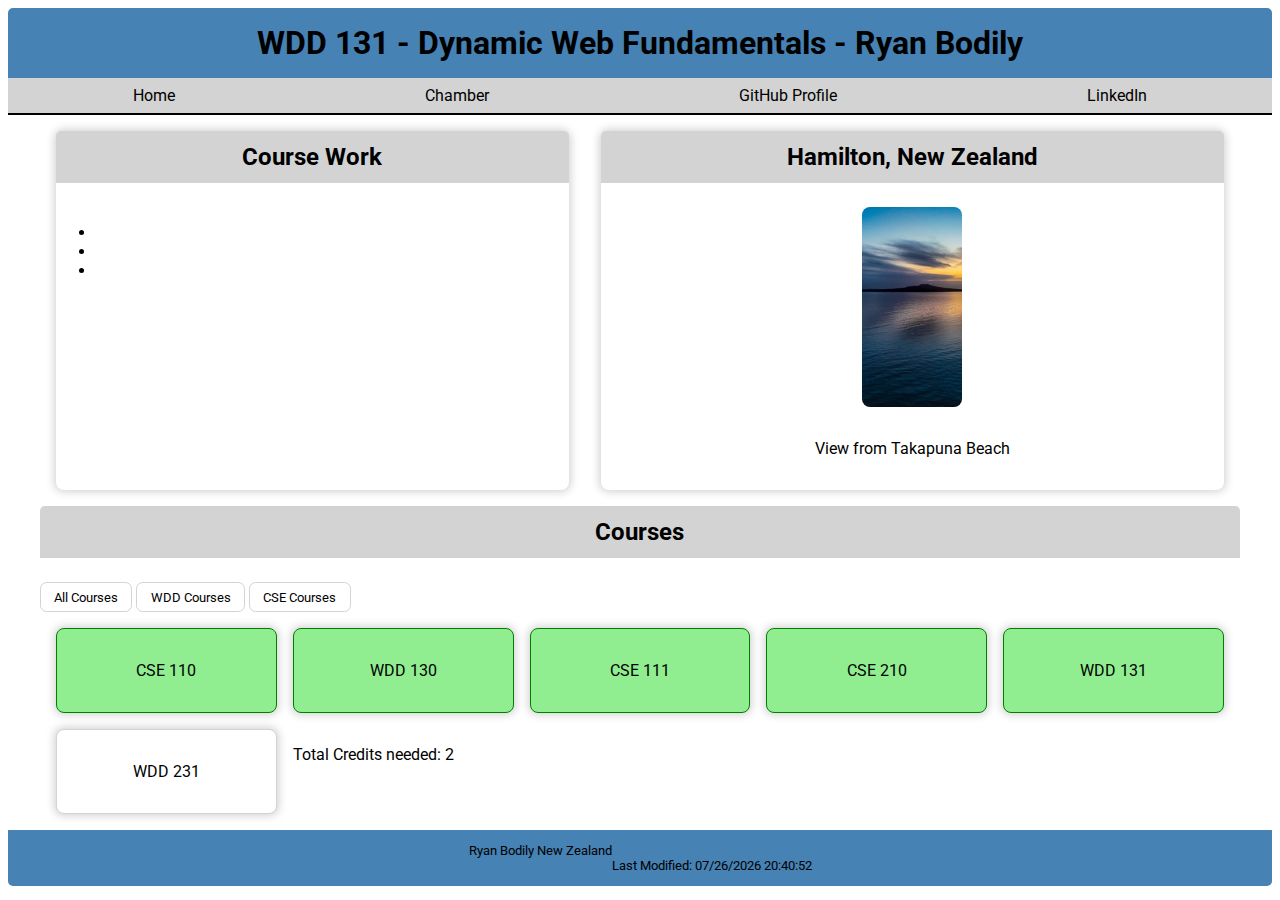
<file: index.html>
<!DOCTYPE html>
<html lang="en">

<head>
    <meta charset="UTF-8">
    <meta name="viewport" content="width=device-width, initial-scale=1.0">
    <title>WDD 131 - Dynamic Web Fundamentals - Ryan Bodily</title>
    <meta name="description" content="WDD 131 - Dynamic Web Fundamentals - Ryan Bodily - Homepage">
    <meta name="author" content="Ryan Bodily">

    <link rel="preconnect" href="https://fonts.googleapis.com">
    <link rel="preconnect" href="https://fonts.gstatic.com" crossorigin>
    <link href="https://fonts.googleapis.com/css2?family=Afacad+Flux:wght@100..1000&family=Roboto:ital,wght@0,100;0,300;0,400;0,500;0,700;0,900;1,100;1,300;1,400;1,500;1,700;1,900&display=swap" rel="stylesheet">

    <link rel="stylesheet" href="styles/base.css">
    <script src="scripts/getdates.js" defer></script>
    <script src="scripts/courselist.js" defer></script>
</head>

<body>
    <header>
        <h1>
            WDD 131 - Dynamic Web Fundamentals - Ryan Bodily
        </h1>
        <nav>
            <ul>
                <li><href=#>Home</a></li>
                <li><href=#>Chamber</li>
                <li><href=#>GitHub Profile</a></li>
                <li><a href="www.linkedin.com/in/ryan-bodily-854960208">LinkedIn</a></li>
            </ul>
        </nav>
    </header>
    <main>
        <div class="card-container">
            <section class="card">
                <div class="card-content">
                    <h2>Course Work</h2>
                    <div class="text-image-container">
                        <ul>
                            <li></li>
                            <li></li>
                            <li></li>
                        </ul>
            </section>
            <section class="card">
                <div class="card-content">
                    <h2>Hamilton, New Zealand</h2>
                    <img src="images/takapuna_portrait.webp" alt="Takapuna Portrait">
                    <p>
                        View from Takapuna Beach
                    </p>
                </div>
            </section>
        </div>
        <section>
            <h2>Courses</h2>
            <button class="filter-button all" data-filter="All">All Courses</button>
            <button class="filter-button wdd" data-filter="WDD">WDD Courses</button>
            <button class="filter-button cse" data-filter="CSE">CSE Courses</button>
            <div class="courses"></div>
            <dialog id="course-details"></dialog>
        </section>
    </main>
    <footer>
        <p>
            <span id="currentYear"></span>
            Ryan Bodily
            New Zealand
        </p>
        <p id="lastModified"></p>

    </footer>
</body>

</html>
</file>
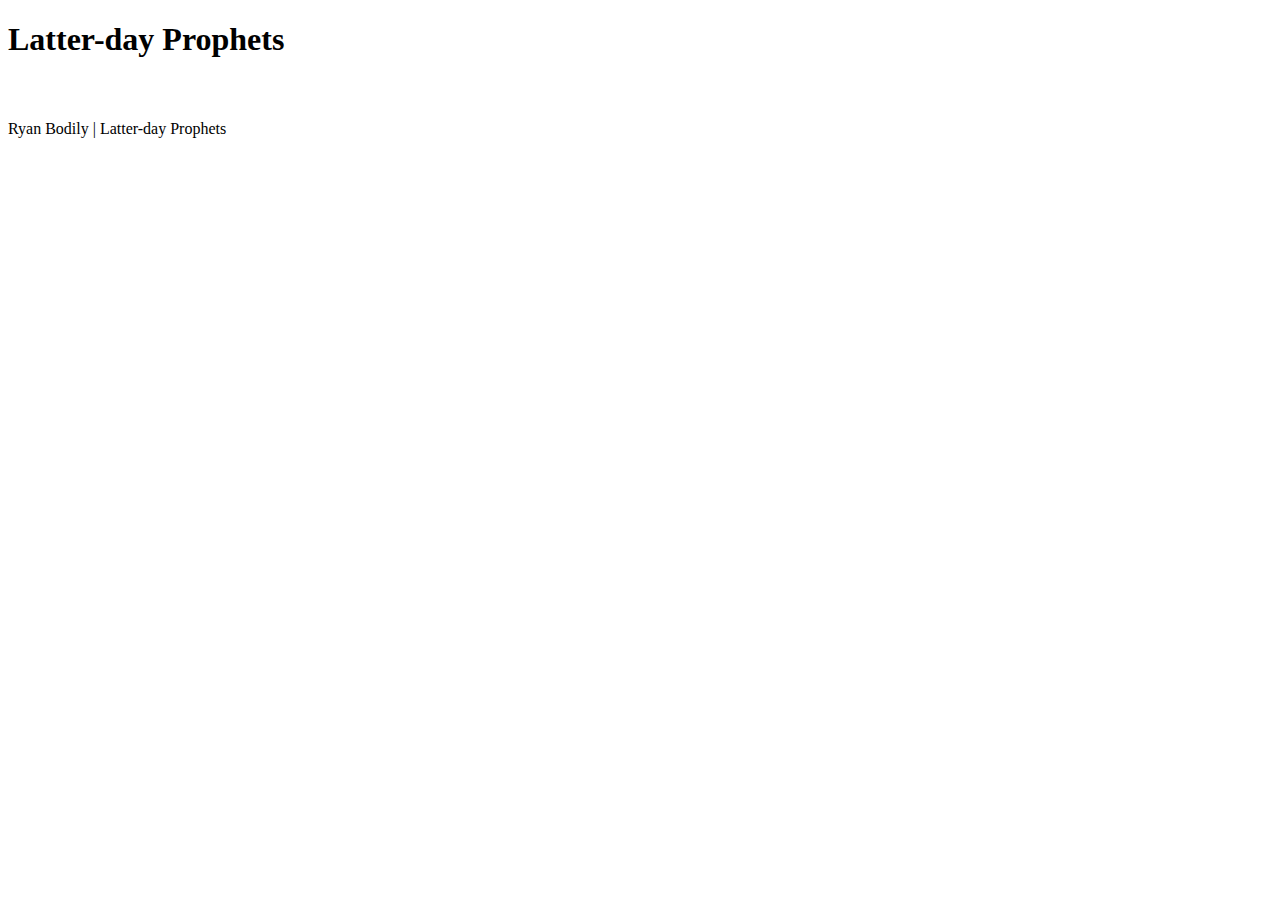
<file: prophets.html>
<!DOCTYPE html>
<html lang="en">
<head>
    <meta charset="UTF-8">
    <meta name="viewport" content="width=device-width, initial-scale=1.0">
    <link rel="stylesheet" href="styles/prophets.css">
    <script src="scripts/prophets.js" defer></script>
    <title>Prophets</title>
</head>
<body>
    <header>
        <h1>Latter-day Prophets</h1>
      </header>
      <main>
        <div id="cards"></div>
      </main>
      <footer>
        Ryan Bodily | Latter-day Prophets
      </footer>
</body>
</html>
</file>
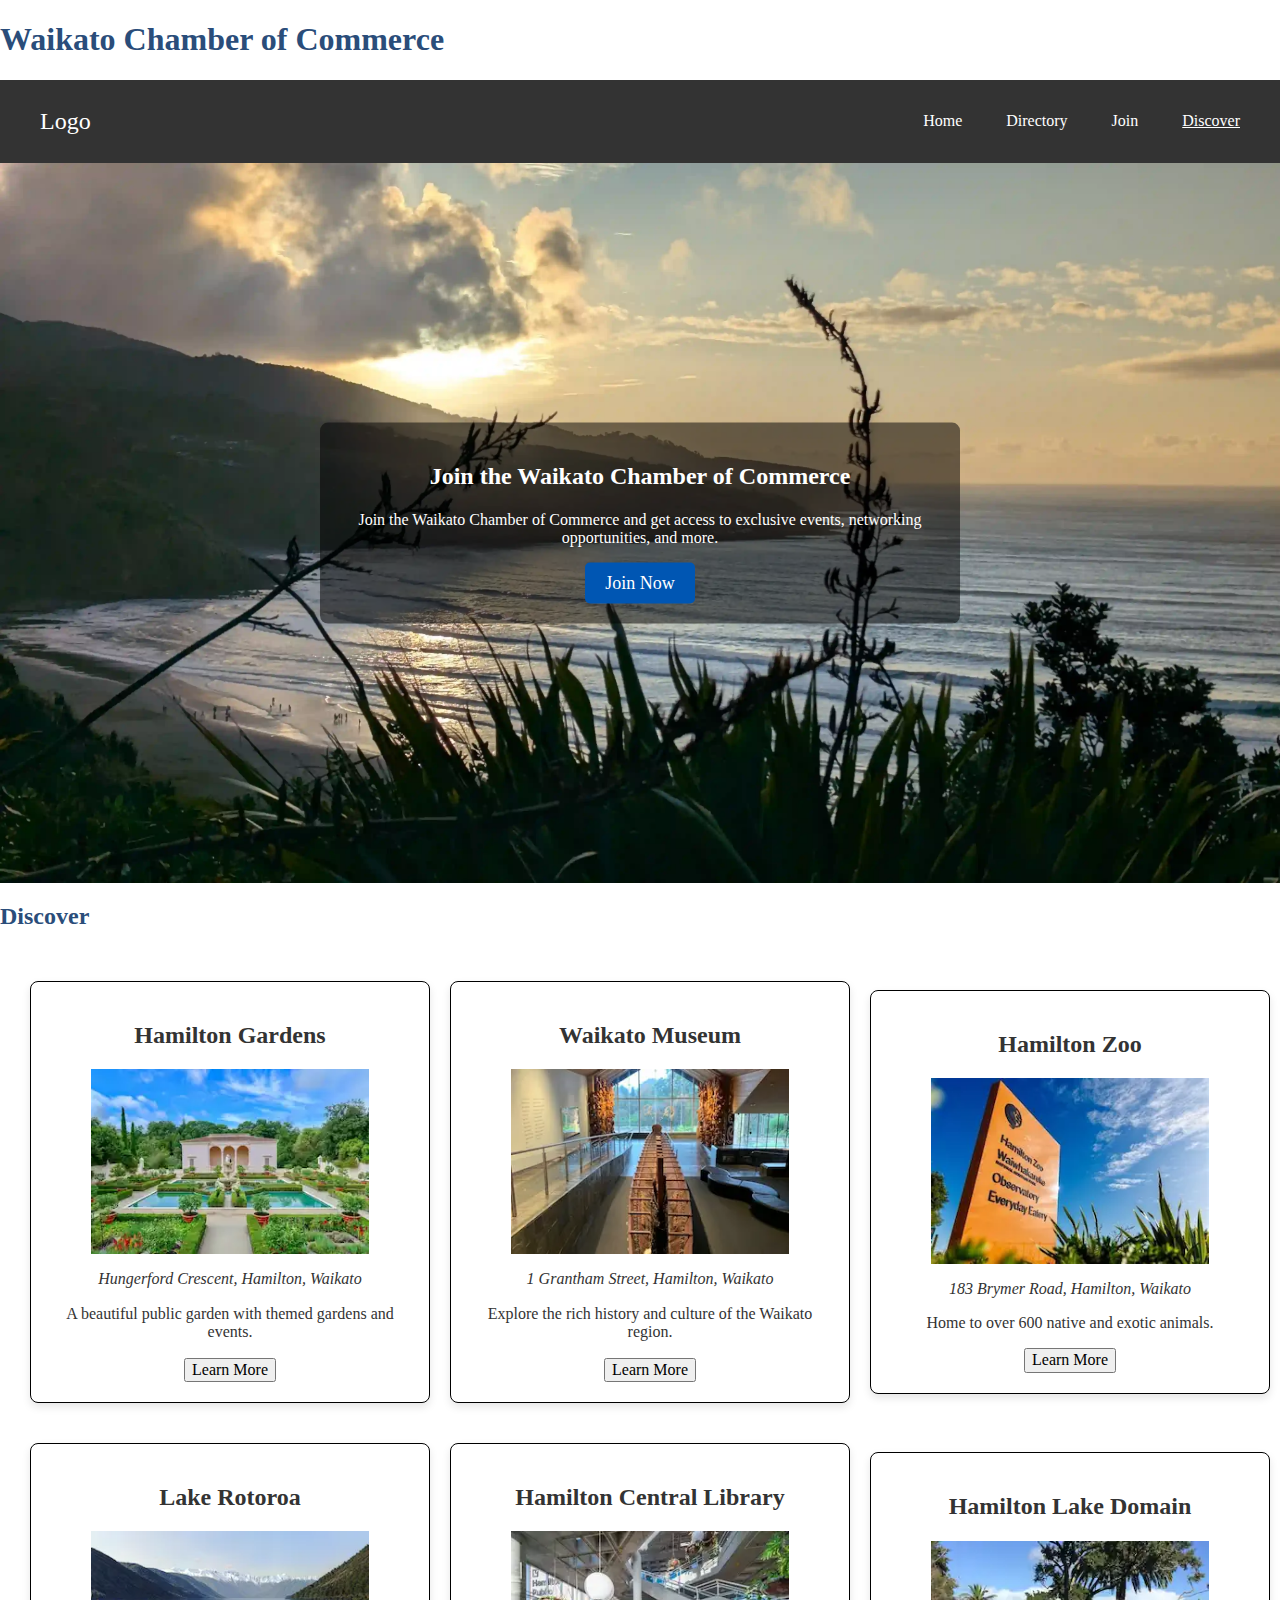
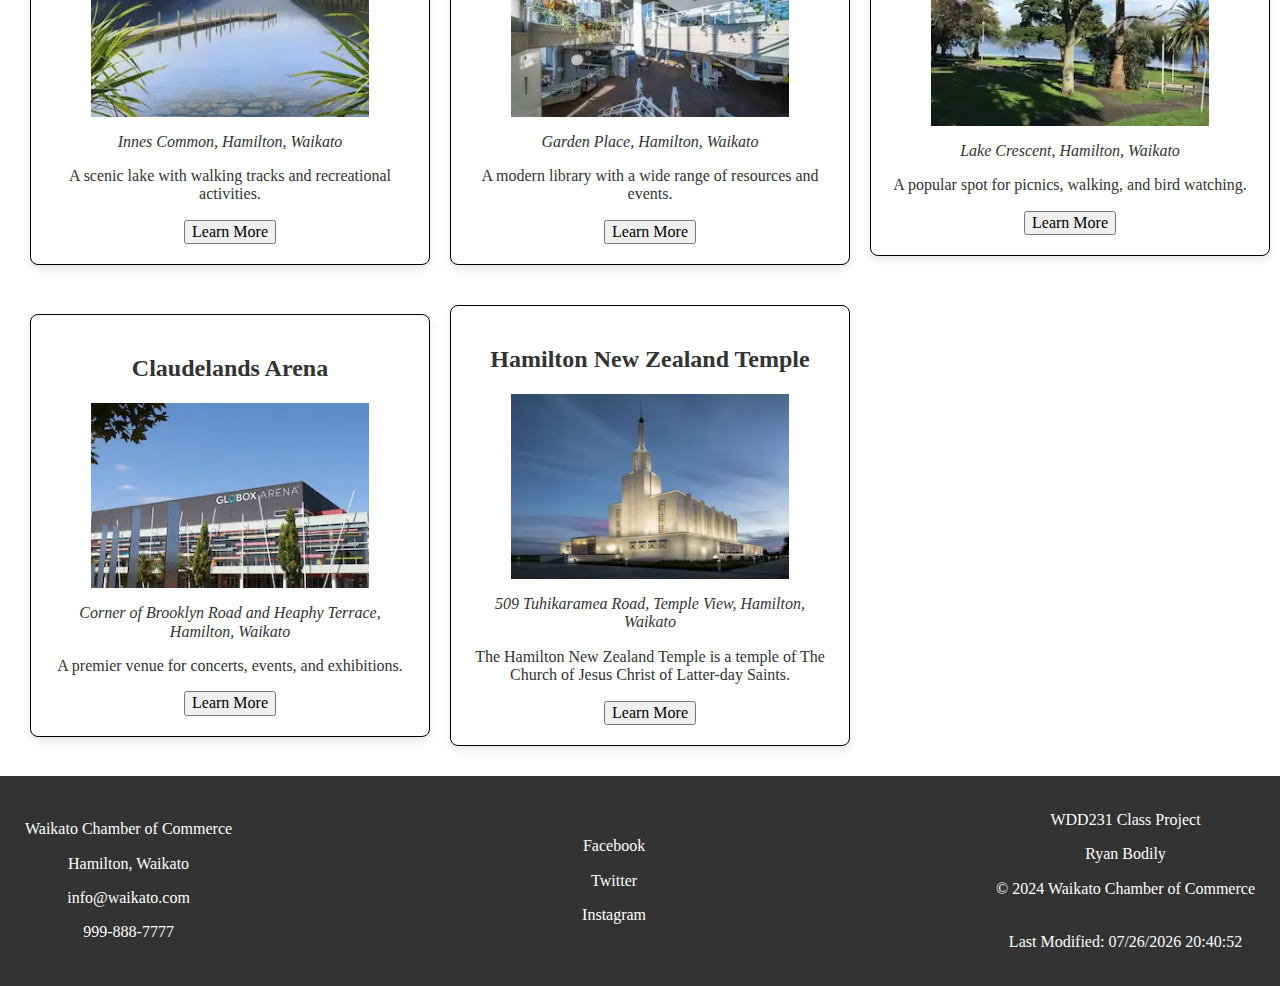
<file: chamber/discover.html>
<!DOCTYPE html>
<html lang="en">

<head>
    <meta charset="UTF-8">
    <meta name="viewport" content="width=device-width, initial-scale=1.0">
    <meta name="title" content="WDD 231 - Dynamic Web Fundamentals - Ryan Bodily">
    <meta name="description" content="WDD 231 - Dynamic Web Fundamentals - Ryan Bodily - Chamber">
    <meta name="author" content="Ryan Bodily">

    <meta property="og:title" content="WDD 231 - Dynamic Web Fundamentals - Ryan Bodily">
    <meta property="og:type" content="website">
    <meta property="og:image" content="https://ryanvb99.github.io/wdd231/images/takapuna_portrait.webp">
    <meta property="og:url" content="https://ryanvb99.github.io/wdd231/chamber/directory.html">

    <link rel="icon" href="./favicon.ico" type="image/x-icon">
    <link rel="stylesheet" href="styles/normalize.css">
    <link rel="stylesheet" href="styles/commerce_discover.css">
    <script src="scripts/getdates.js"></script>
    <script src="scripts/mobile_navbar.js"></script>
    <script src="scripts/localstorage.js"></script>
    <script src="scripts/weather.js" defer></script>
    <script src="scripts/discover.js" defer></script>
    <title>Waikato Chamber of Commerce</title>
</head>

<body>
    <header>
        <h1>Waikato Chamber of Commerce</h1>
        <nav class="navbar">
            <div class="navbar-container">
                <a href="index.html" class="navbar-logo">Logo</a>
                <div class="navbar-menu">
                    <a href="index.html" class="navbar-item">Home</a>
                    <a href="directory.html" class="navbar-item">Directory</a>
                    <a href="join.html" class="navbar-item">Join</a>
                    <a href="discover.html" class="navbar-item active-page">Discover</a>
                </div>
                <div class="navbar-toggle" id="mobile-menu" role="button" aria-expanded="false" tabindex="0">
                    ☰
                </div>
            </div>
        </nav>
    </header>
    <div class="mobile-menu" id="mobile-menu-content">
        <a href="index.html" class="mobile-menu-item">Home</a>
        <a href="directory.html" class="mobile-menu-item">Directory</a>
        <a href="join.html" class="mobile-menu-item">Join</a>
        <a href="discover.html" class="mobile-menu-item">Discover</a>
    </div>
    <div class="hero-image">
        <img src="./images/waikato_hero.webp" alt="Hero Image">
        <div class="call-to-action">
            <h2>Join the Waikato Chamber of Commerce</h2>
            <p>Join the Waikato Chamber of Commerce and get access to exclusive events, networking opportunities, and
                more.</p>
            <a href="join.html" class="cta-button">Join Now</a>
        </div>
    </div>

    <div class="new-call-to-action">
        <h2>Join the Waikato Chamber of Commerce</h2>
        <p>Join the Waikato Chamber of Commerce and get access to exclusive events, networking opportunities, and more.
        </p>
        <a href="join.html" class="cta-button">Join Now</a>
    </div>

    <h2>Discover</h2>

    <div class="cards-container" id="cards-container">
    </div>

    <div id="modal1" class="modal">
        <div class="modal-content">
            <span class="close" onclick="closeModal('modal1')">&times;</span>
            <h2 id="modal1-title">ModalHead</h2>
            <p id="modal1-content"></p>
        </div>
    </div>

    <footer>
        <div class="cards-container">
            <div>
                <p>Waikato Chamber of Commerce</p>
                <p>Hamilton, Waikato</p>
                <p>info@waikato.com</p>
                <p>999-888-7777</p>
            </div>
            <div>
                <p>Facebook</p>
                <p>Twitter</p>
                <p>Instagram</p>
            </div>
            <div>
                <p>WDD231 Class Project</p>
                <p>Ryan Bodily</p>
                <p>&copy; 2024 Waikato Chamber of Commerce</p>
                <p id="lastModified"></p>
            </div>
        </div>
    </footer>
    <script src="scripts/localstorage.js"></script>
    <script src="scripts/modal.js"></script>
</body>

</html>
</file>
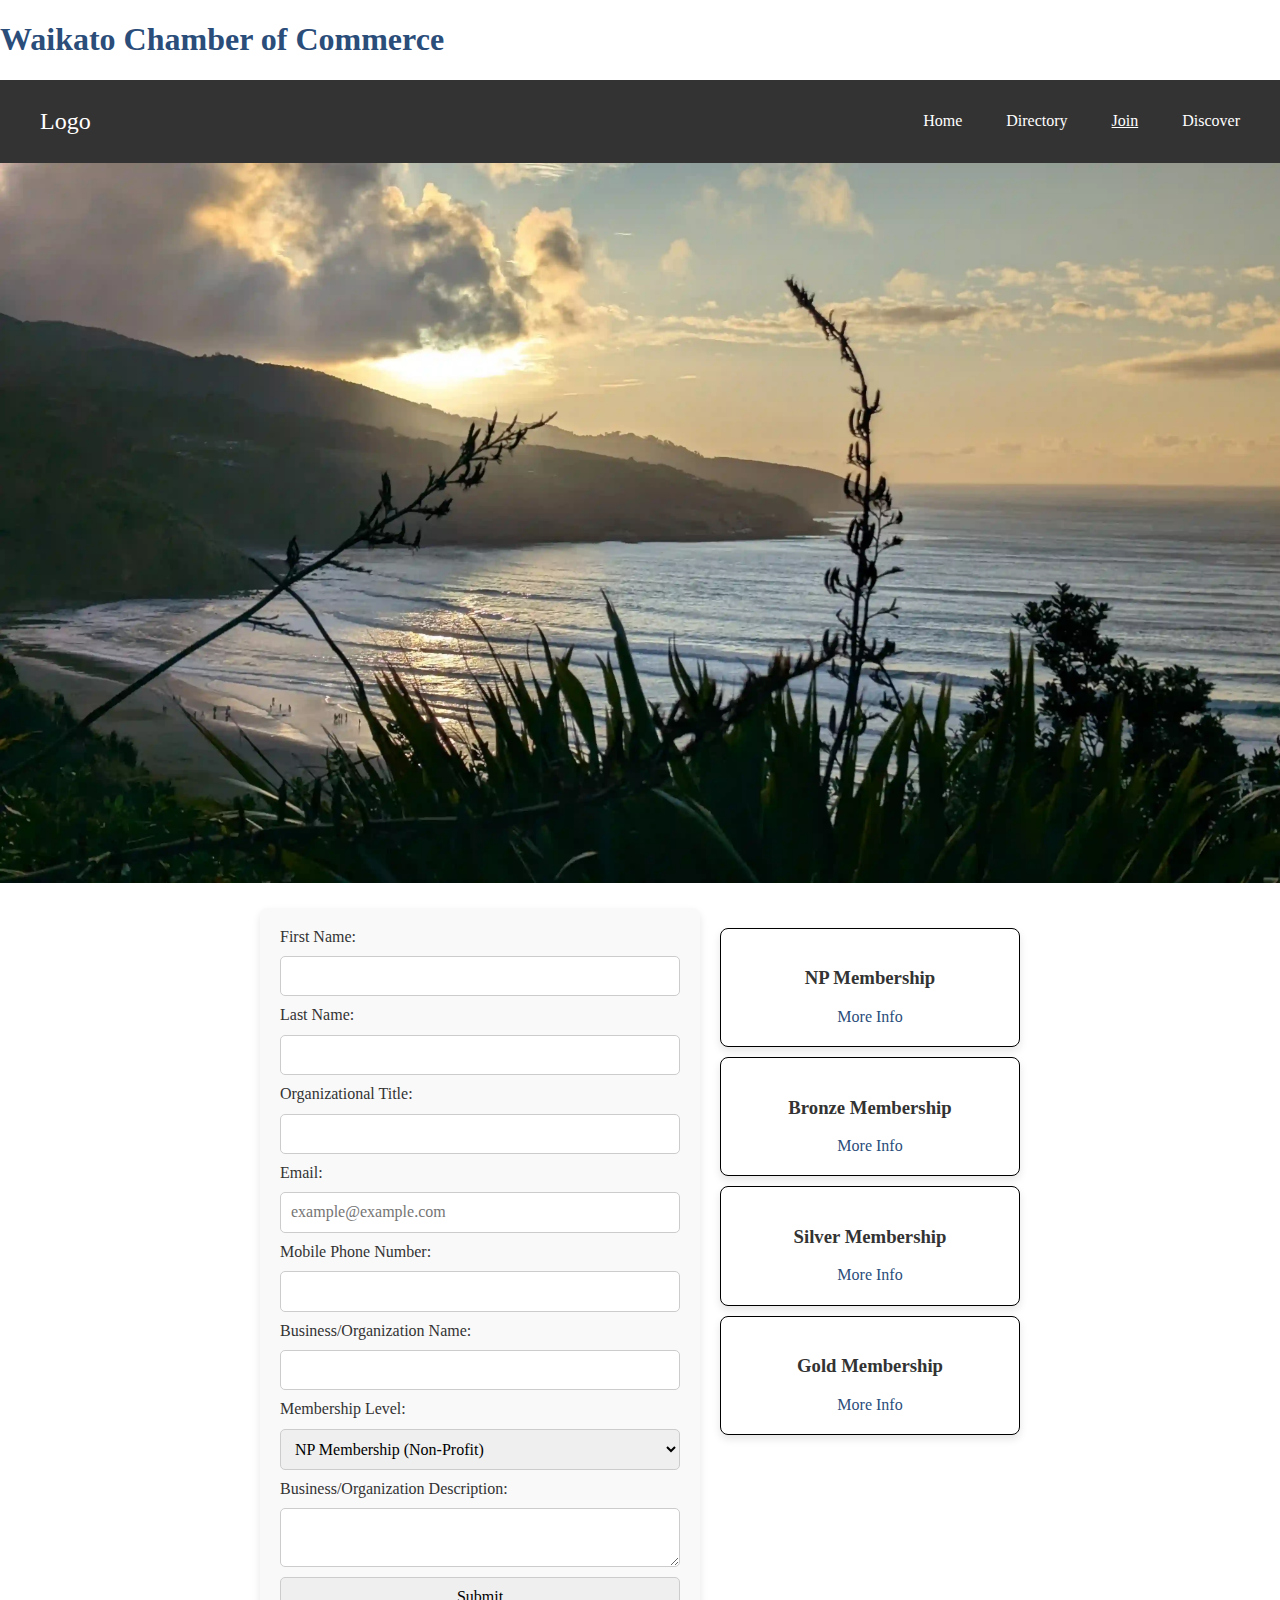
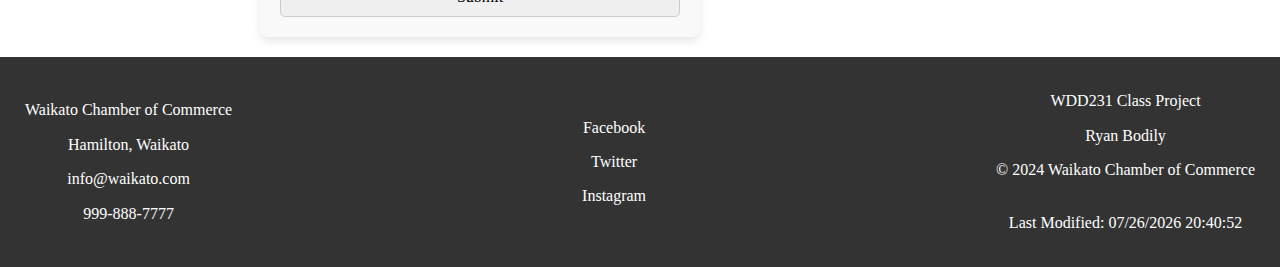
<file: chamber/join.html>
<!DOCTYPE html>
<html lang="en">

<head>
    <meta charset="UTF-8">
    <meta name="viewport" content="width=device-width, initial-scale=1.0">
    <meta name="title" content="WDD 231 - Dynamic Web Fundamentals - Ryan Bodily">
    <meta name="description" content="WDD 231 - Dynamic Web Fundamentals - Ryan Bodily - Chamber">
    <meta name="author" content="Ryan Bodily">

    <meta property="og:title" content="WDD 231 - Dynamic Web Fundamentals - Ryan Bodily">
    <meta property="og:type" content="website">
    <meta property="og:image" content="https://ryanvb99.github.io/wdd231/images/takapuna_portrait.webp">
    <meta property="og:url" content="https://ryanvb99.github.io/wdd231/chamber/directory.html">

    <link rel="icon" href="./favicon.ico" type="image/x-icon">
    <link rel="stylesheet" href="styles/normalize.css">
    <link rel="stylesheet" href="styles/commerce.css">
    <script src="scripts/getdates.js"></script>
    <script src="scripts/mobile_navbar.js"></script>
    <script src="scripts/form.js"></script>
    <title>Waikato Chamber of Commerce</title>
</head>

<body>
    <header>
        <h1>Waikato Chamber of Commerce</h1>
        <nav class="navbar">
            <div class="navbar-container">
                <a href="index.html" class="navbar-logo">Logo</a>
                <div class="navbar-menu">
                    <a href="index.html" class="navbar-item">Home</a>
                    <a href="directory.html" class="navbar-item">Directory</a>
                    <a href="join.html" class="navbar-item active-page">Join</a>
                    <a href="discover.html" class="navbar-item">Discover</a>
                </div>
                <div class="navbar-toggle" id="mobile-menu">
                    ☰
                </div>
            </div>
        </nav>
        <div class="mobile-menu" id="mobile-menu-content">
            <a href="index.html" class="mobile-menu-item">Home</a>
            <a href="directory.html" class="mobile-menu-item">Directory</a>
            <a href="join.html" class="mobile-menu-item">Join</a>
            <a href="discover.html" class="mobile-menu-item">Discover</a>
        </div>
    </header>
    <div class="hero-image">
        <img src="./images/waikato_hero.webp" alt="Hero Image">
    </div>

    <div class="form-container">
        <form method="get" action="thankyou.html">
            <label for="first-name">First Name:</label>
            <input type="text" id="first-name" name="first-name" required title="First Name" autocomplete="given-name">

            <label for="last-name">Last Name:</label>
            <input type="text" id="last-name" name="last-name" required title="Last Name" autocomplete="family-name">

            <label for="organization-title">Organizational Title:</label>
            <input type="text" id="organization-title" name="organization-title" title="Organizational Title"
                autocomplete="organization-title" pattern="[A-Za-z\s-]{7,}">

            <label for="email">Email:</label>
            <input type="email" id="email" name="email" required title="Email" autocomplete="email"
                placeholder="example@example.com">

            <label for="phone">Mobile Phone Number:</label>
            <input type="tel" id="phone" name="phone" required title="Mobile Phone Number" autocomplete="tel">

            <label for="organization">Business/Organization Name:</label>
            <input type="text" id="organization" name="organization" required title="Organization"
                autocomplete="organization">

            <label for="membership-level">Membership Level:</label>
            <select id="membership-level" name="membership-level" title="Membership Level">
                <option value="np">NP Membership (Non-Profit)</option>
                <option value="bronze">Bronze Membership</option>
                <option value="silver">Silver Membership</option>
                <option value="gold">Gold Membership</option>
            </select>

            <label for="description">Business/Organization Description:</label>
            <textarea id="description" name="description" title="Business/Organization Description"></textarea>

            <input type="hidden" id="timestamp" name="timestamp" value="">

            <input type="submit" value="Submit">
        </form>

        <div class="membership-cards-container">
            <div class="card">
                <h3>NP Membership</h3>
                <a href="#np-modal" class="modal-link">More Info</a>
            </div>
            <div class="card">
                <h3>Bronze Membership</h3>
                <a href="#bronze-modal" class="modal-link">More Info</a>
            </div>
            <div class="card">
                <h3>Silver Membership</h3>
                <a href="#silver-modal" class="modal-link">More Info</a>
            </div>
            <div class="card">
                <h3>Gold Membership</h3>
                <a href="#gold-modal" class="modal-link">More Info</a>
            </div>
        </div>
    </div>

    <div id="np-modal" class="modal">
        <div class="modal-content">
            <span class="close">&times;</span>
            <h2>NP Membership Benefits</h2>
            <p>Cost: Free</p>
            <ul>
                <li>Access to special events</li>
                <li>Training sessions</li>
                <li>Networking opportunities</li>
            </ul>
        </div>
    </div>

    <div id="bronze-modal" class="modal">
        <div class="modal-content">
            <span class="close">&times;</span>
            <h2>Bronze Membership Benefits</h2>
            <p>Cost: $100/year</p>
            <ul>
                <li>All NP Membership benefits</li>
                <li>Advertising opportunities</li>
                <li>Event discounts</li>
            </ul>
        </div>
    </div>

    <div id="silver-modal" class="modal">
        <div class="modal-content">
            <span class="close">&times;</span>
            <h2>Silver Membership Benefits</h2>
            <p>Cost: $250/year</p>
            <ul>
                <li>All Bronze Membership benefits</li>
                <li>Spotlight positions on the home page</li>
                <li>Exclusive training sessions</li>
            </ul>
        </div>
    </div>

    <div id="gold-modal" class="modal">
        <div class="modal-content">
            <span class="close">&times;</span>
            <h2>Gold Membership Benefits</h2>
            <p>Cost: $500/year</p>
            <ul>
                <li>All Silver Membership benefits</li>
                <li>Priority access to events</li>
                <li>Premium advertising</li>
            </ul>
        </div>
    </div>

    <footer>
        <div class="cards-container">
            <div>
                <p>Waikato Chamber of Commerce</p>
                <p>Hamilton, Waikato</p>
                <p>info@waikato.com</p>
                <p>999-888-7777</p>
            </div>
            <div>
                <p>Facebook</p>
                <p>Twitter</p>
                <p>Instagram</p>
            </div>
            <div>
                <p>WDD231 Class Project</p>
                <p>Ryan Bodily</p>
                <p>&copy; 2024 Waikato Chamber of Commerce</p>
                <p id="lastModified"></p>
            </div>
        </div>
    </footer>
</body>

</html>
</file>
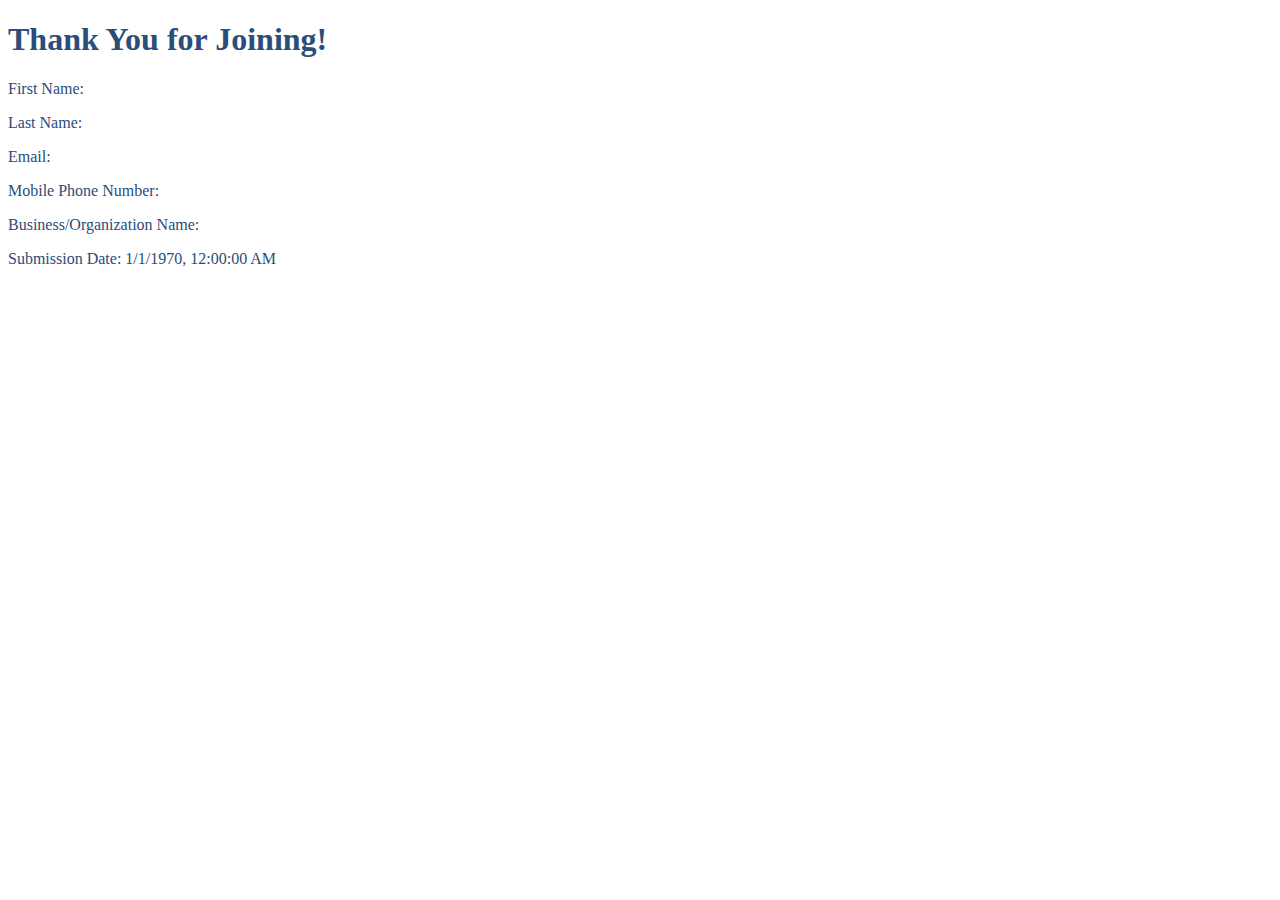
<file: chamber/thankyou.html>
<!DOCTYPE html>
<html lang="en">
<head>
    <meta charset="UTF-8">
    <meta name="viewport" content="width=device-width, initial-scale=1.0">
    <title>Thank You</title>
    <link rel="stylesheet" href="styles/commerce.css">
</head>
<body>
    <h1>Thank You for Joining!</h1>
    <p>First Name: <span id="first-name"></span></p>
    <p>Last Name: <span id="last-name"></span></p>
    <p>Email: <span id="email"></span></p>
    <p>Mobile Phone Number: <span id="phone"></span></p>
    <p>Business/Organization Name: <span id="organization"></span></p>
    <p>Submission Date: <span id="timestamp"></span></p>

    <script>
        function formatTimestamp(timestamp) {
            const date = new Date(timestamp);
            return date.toLocaleString();
        }

        document.getElementById('first-name').textContent = new URLSearchParams(window.location.search).get('first-name');
        document.getElementById('last-name').textContent = new URLSearchParams(window.location.search).get('last-name');
        document.getElementById('email').textContent = new URLSearchParams(window.location.search).get('email');
        document.getElementById('phone').textContent = new URLSearchParams(window.location.search).get('phone');
        document.getElementById('organization').textContent = new URLSearchParams(window.location.search).get('organization');
        const timestamp = new URLSearchParams(window.location.search).get('timestamp');
        document.getElementById('timestamp').textContent = formatTimestamp(timestamp);
    </script>
</body>
</html>
</file>
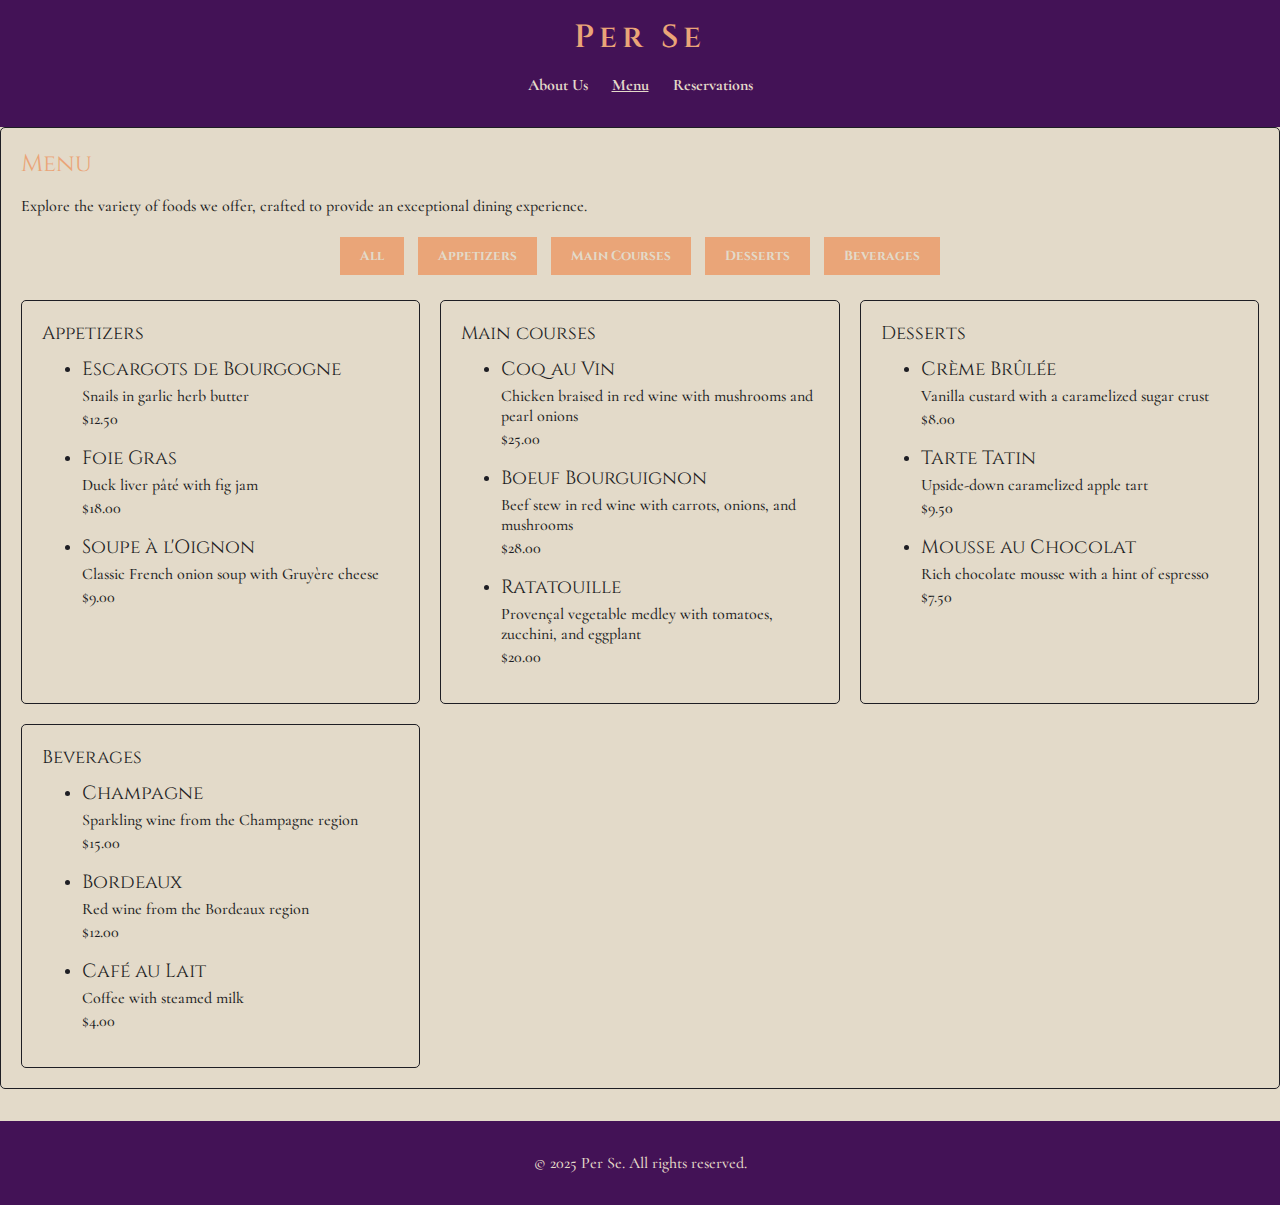
<file: personal_project/menu.html>
<!DOCTYPE html>
<html lang="en">

<head>
    <meta charset="UTF-8">
    <meta name="viewport" content="width=device-width, initial-scale=1.0">
    <link rel="preconnect" href="https://fonts.googleapis.com">
    <link
        href="https://fonts.googleapis.com/css2?family=Cinzel:wght@400..900&family=Cormorant:ital,wght@0,300..700;1,300..700&display=swap"
        rel="stylesheet">
    <link rel="stylesheet" href="styles/general.css">
    <link rel="icon" href="favicon.ico" type="image/x-icon">
    <script src="scripts/mobile-nav.js" defer></script>
    <script src="scripts/menu.js" defer></script>
    <title>Per Se - Menu</title>
</head>

<body>
    <header>
        <h1>Per Se</h1>
        <nav>
            <ul class="desktop-nav">
                <li><a href="index.html#about">About Us</a></li>
                <li><a href="menu.html" class="active-page">Menu</a></li>
                <li><a href="reservations.html">Reservations</a></li>
            </ul>
            <button class="hamburger-btn" aria-label="Open navigation menu">
                &#9776;
            </button>
            <ul class="mobile-nav">
                <li><a href="index.html#about">About Us</a></li>
                <li><a href="menu.html" class="active">Menu</a></li>
                <li><a href="reservations.html">Reservations</a></li>
            </ul>
        </nav>
    </header>
    <main>
        <section id="menu">
            <h2>Menu</h2>
            <p>Explore the variety of foods we offer, crafted to provide an exceptional dining experience.</p>
            <div id="filter-buttons">
                <button class="filter-btn" data-category="all">All</button>
                <button class="filter-btn" data-category="appetizers">Appetizers</button>
                <button class="filter-btn" data-category="main_courses">Main Courses</button>
                <button class="filter-btn" data-category="desserts">Desserts</button>
                <button class="filter-btn" data-category="beverages">Beverages</button>
            </div>
            <div id="menu-container" class="grid-container"></div>
        </section>
    </main>
    <footer>
        <p>&copy; 2025 Per Se. All rights reserved.</p>
    </footer>
</body>

</html>
</file>
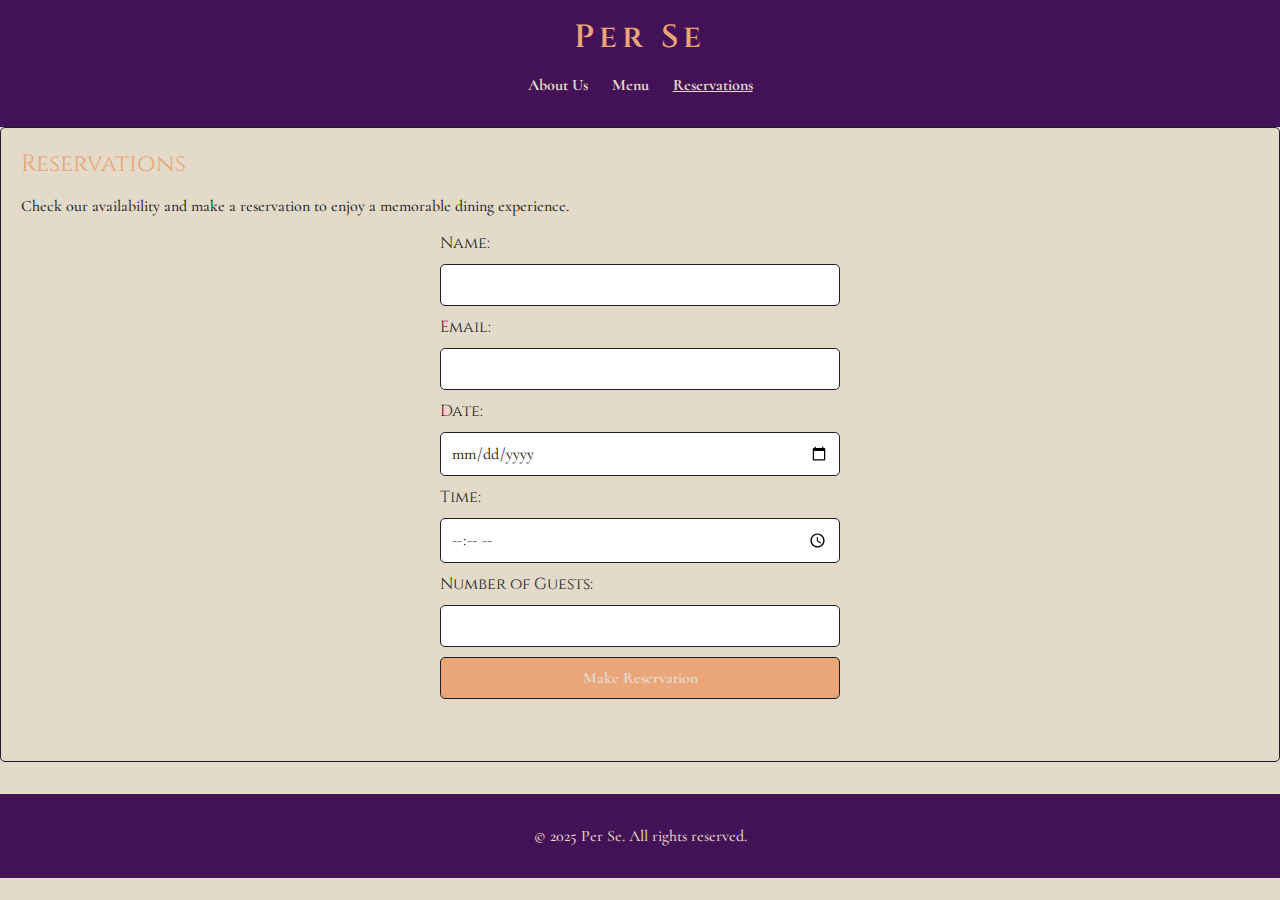
<file: personal_project/reservations.html>
<!DOCTYPE html>
<html lang="en">

<head>
    <meta charset="UTF-8">
    <meta name="viewport" content="width=device-width, initial-scale=1.0">
    <link rel="preconnect" href="https://fonts.googleapis.com">
    <link
        href="https://fonts.googleapis.com/css2?family=Cinzel:wght@400..900&family=Cormorant:ital,wght@0,300..700;1,300..700&display=swap"
        rel="stylesheet">
    <link rel="stylesheet" href="styles/general.css">
    <link rel="stylesheet" href="styles/form.css">
    <link rel="icon" href="favicon.ico" type="image/x-icon">
    <script src="scripts/mobile-nav.js" defer></script>
    <script src="scripts/reservation.js" defer></script>
    <title>Per Se - Reservations</title>
</head>

<body>
    <header>
        <h1>Per Se</h1>
        <nav>
            <ul class="desktop-nav">
                <li><a href="index.html#about">About Us</a></li>
                <li><a href="menu.html">Menu</a></li>
                <li><a href="reservations.html" class="active-page">Reservations</a></li>
            </ul>
            <button class="hamburger-btn" aria-label="Open navigation menu">
                &#9776;
            </button>
            <ul class="mobile-nav">
                <li><a href="index.html#about">About Us</a></li>
                <li><a href="menu.html">Menu</a></li>
                <li><a href="reservations.html" class="active">Reservations</a></li>
            </ul>
        </nav>
    </header>
    <main>
        <section id="reservations">
            <h2>Reservations</h2>
            <p>Check our availability and make a reservation to enjoy a memorable dining experience.</p>
            <form>
                <label for="name">Name:</label>
                <input type="text" id="name" name="name" required>
                <label for="email">Email:</label>
                <input type="email" id="email" name="email" required>
                <label for="date">Date:</label>
                <input type="date" id="date" name="date" required>
                <label for="time">Time:</label>
                <input type="time" id="time" name="time" required>
                <label for="guests">Number of Guests:</label>
                <input type="number" id="guests" name="guests" min="1" max="10" required>
                <button type="submit" id="submitBtn">Make Reservation</button>
                <p id="message" class="text-green-500 mt-2"></p>
            </form>
        </section>
    </main>
    <footer>
        <p>&copy; 2025 Per Se. All rights reserved.</p>
    </footer>
</body>

</html>
</file>
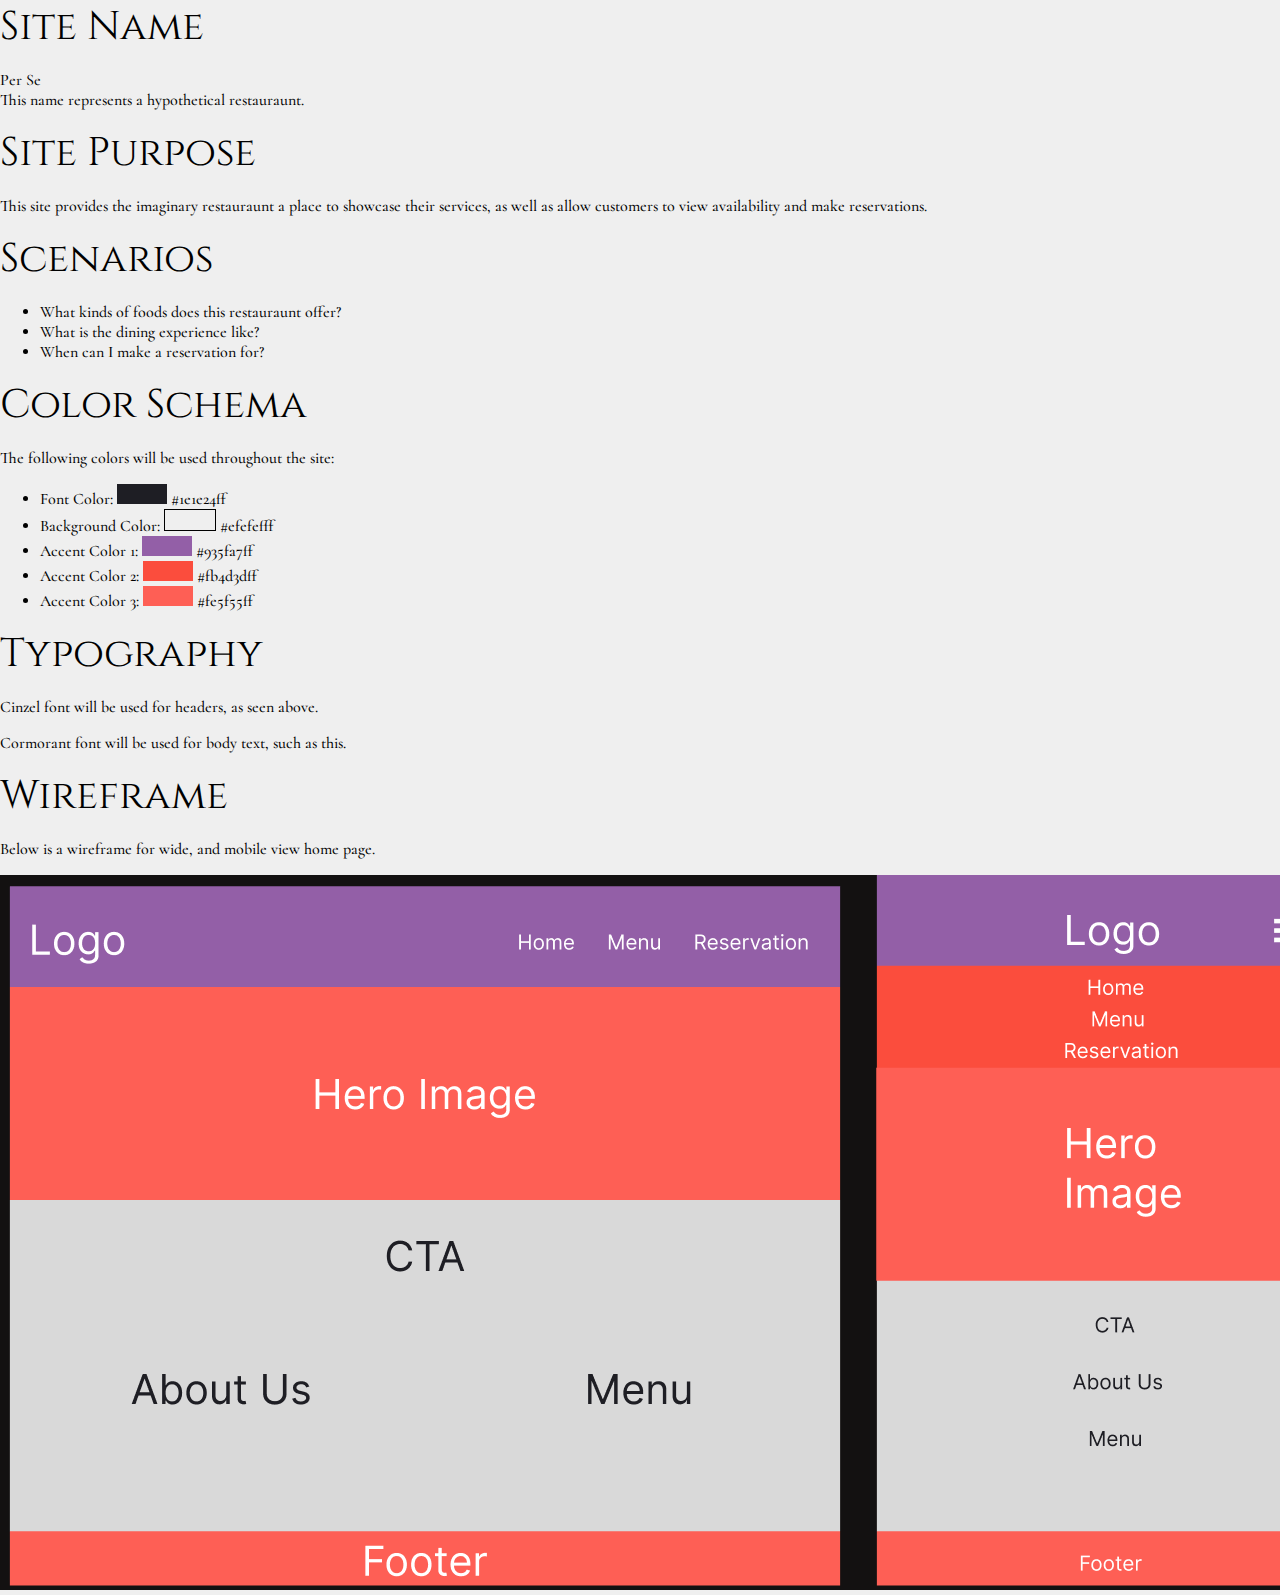
<file: personal_project/siteplan.html>
<!DOCTYPE html>
<html lang="en">

<head>
    <meta charset="UTF-8">
    <meta name="viewport" content="width=device-width, initial-scale=1.0">
    <link rel="preconnect" href="https://fonts.googleapis.com">
    <link rel="preconnect" href="https://fonts.gstatic.com" crossorigin>
    <link
        href="https://fonts.googleapis.com/css2?family=Cinzel:wght@400..900&family=Cormorant:ital,wght@0,300..700;1,300..700&display=swap"
        rel="stylesheet">
    <link rel="stylesheet" href="styles/siteplan.css">
    <title>Per Se Site Plan</title>
</head>

<body>
    <h1>Site Name</h1>
    <p>Per Se<br>This name represents a hypothetical restauraunt.</p>

    <h1>Site Purpose</h1>
    <p>This site provides the imaginary restauraunt a place to showcase their services, as well as allow customers to
        view availability and make reservations.</p>

    <h1>Scenarios</h1>
    <ul>
        <li>What kinds of foods does this restauraunt offer?</li>
        <li>What is the dining experience like?</li>
        <li>When can I make a reservation for?</li>
    </ul>

    <h1>Color Schema</h1>
    <p>The following colors will be used throughout the site:</p>
    <ul>
        <li>Font Color: <span class="color-box" style="background-color: var(--font-color);"></span> #1e1e24ff</li>
        <li>Background Color: <span class="color-box background-color-box"
                style="background-color: var(--background-color);"></span> #efefefff</li>
        <li>Accent Color 1: <span class="color-box" style="background-color: var(--accent-1);"></span> #935fa7ff</li>
        <li>Accent Color 2: <span class="color-box" style="background-color: var(--accent-2);"></span> #fb4d3dff</li>
        <li>Accent Color 3: <span class="color-box" style="background-color: var(--accent-3);"></span> #fe5f55ff</li>
    </ul>

    <h1>Typography</h1>
    <p>Cinzel font will be used for headers, as seen above.</p>
    <p>Cormorant font will be used for body text, such as this.</p>

    <h1>Wireframe</h1>
    <p>Below is a wireframe for wide, and mobile view home page.</p>
    <img src="images/wireframe.png" alt="Wireframe for wide and mobile view home page">

</body>

</html>
</file>
<file: styles/base.css>
* {
    font-family: 'Roboto', sans-serif;
}

main {
    display: flex;
    flex-direction: column;
    width: 95%;
    justify-content: center;
    margin: 0 auto;
    box-sizing: border-box;
}

h1, footer {
    background-color: steelblue;
    margin: 0;
    justify-content: center;
    display: flex;
}

h1 {
    font-size: 2em;
    border-top-left-radius: 5px;
    border-top-right-radius: 5px;
    padding: 0.5em;
}

footer {
    font-size: 0.8em;
    border-bottom-left-radius: 5px;
    border-bottom-right-radius: 5px;
    padding: 0;
}

h2 {
    font-size: 1.5em;
    background-color: lightgray;
    border-top-left-radius: 5px;
    border-top-right-radius: 5px;
    margin-bottom: 1em;
    padding: 0.5em;
    margin-top: 0;
    text-align: center;
}

h3 {
    text-align: center;
    width: 33%;
    margin: 0 auto;
    padding: 0.5em;
    text-decoration: underline;
}

nav {
    background-color: lightgray;
    margin: 0;
    padding: 0.5em;
    border-bottom: 2px solid #000;
}

nav ul {
    display: flex;
    justify-content: space-around;
    margin: 0;
    padding: 0;
    list-style-type: none;
    gap: 1em;
    align-items: center;
}

nav a {
    color: inherit;
    text-decoration: none;
}

nav a:hover {
    text-decoration: underline;
    box-shadow: inset 0 -2px 0 0 steelblue;
}

.hamburger {
    display: none;
    flex-direction: column;
    cursor: pointer;
    padding: 0.5em;
}

.hamburger div {
    width: 25px;
    height: 3px;
    background-color: black;
    margin: 4px 0;
}

.active-page
{
    outline: 2px solid steelblue;
    outline-offset: 2px;
    border-radius: 5px;
}

dialog {
    border: 1px solid black;
    border-radius: 5px;
    padding: 1rem;
    background-color: white;
    box-shadow: 0 0 5px 1px lightgray;
    width: 80%;
    max-width: 500px;
}

::backdrop {
    background-color: rgba(0, 0, 0, 0.5);
}

dialog button {
    position: absolute;
    top: 23px;
    right: 23px;
    padding: .5rem 1rem;
    border: 1px solid black;
}

@media (max-width: 768px) {
    nav ul {
        display: none;
        flex-direction: column;
        width: 100%;
    }

    nav ul.active {
        display: flex;
    }

    .hamburger {
        display: flex;
    }

    .courses {
        grid-template-columns: repeat(3, 1fr);
    }
}

.card-container {
    display: flex;
    flex-wrap: wrap;
    justify-content: center;
}

.card {
    display: flex;
    flex-direction: column;
    background-color: white;
    border-radius: 0.5em;
    box-shadow: 0 0 0.5em 0.1em lightgray;
    flex: 1 1 auto;
    box-sizing: border-box;
    margin: 1em;
    max-width: 80%;
}

.card p {
    display: flex;
    justify-content: center;
    padding: 1em;
    text-align: center;
}

img {
    width: 100px;
    height: auto;
    border-radius: 0.5em;
    margin: 1em 1em
}

.card img {
    display: block;
    margin: 0 auto;
}

.text-image-container {
    display: flex;
    align-items: flex-start;
    gap: 1rem;
}

.text-image-container img {
    max-width: 150px;
    height: auto;
}

.courses {
    display: grid;
    grid-template-columns: repeat(auto-fit, minmax(200px, 1fr));
    gap: 1em;
    padding: 1em;
}

.course-box {
    background-color: white;
    border: 1px solid lightgray;
    border-radius: 0.5em;
    box-shadow: 0 0 0.5em 0.1em lightgray;
    padding: 1em;
    text-align: center;
}

.course-box.completed {
    background-color: lightgreen;
    border-color: green;
}

.courses h2 {
    grid-column: 1 / -1;
}

.filter-buttons {
    display: flex;
    justify-content: center;
    gap: 1em;
    margin-bottom: 1em;
}

.filter-button {
    padding: 0.5em 1em;
    border: 1px solid lightgray;
    border-radius: 0.5em;
    background-color: white;
    cursor: pointer;
    color: black;
}

.filter-button:hover {
    background-color: lightgray;
}
</file>
<file: styles/prophets.css>
/* Set the font color of h2 elements to blue */
h2 {
    color: steelblue;
}

/* Remove the background color of the whole page */
body {
    background-color: transparent;
}

/* Give all images rounded corners and a slight shadow effect */
img {
    border-radius: 10px;
    box-shadow: 2px 2px 5px rgba(0, 0, 0, 0.3);
}

/* Style for the div with id "cards" */
#cards {
    display: flex;
    flex-wrap: wrap;
    gap: 20px;
    padding: 20px;
}
</file>
<file: chamber/styles/commerce_discover.css>
body {
    color: #2a4d7a;
}

a {
    color: #2a4d7a;
    text-decoration: none;
}

a:hover {
    text-decoration: underline;
}

.navbar,
.mobile-menu,
footer {
    background-color: #333;
    color: #fff;
}

.navbar-container,
.cards-container,
footer .cards-container {
    display: flex;
    justify-content: space-between;
    align-items: center;
    padding: 14px 20px;
}

.navbar-logo,
.navbar-item,
.mobile-menu-item {
    text-decoration: none;
    padding: 14px 20px;
    color: #fff;
}

.navbar-logo {
    text-decoration: none;
    font-size: 24px;
    color: #fff;
}

.navbar-item:hover,
.mobile-menu-item:hover {
    background-color: #575757;
}

.navbar-toggle,
.mobile-menu {
    display: none;
}

.navbar-toggle {
    flex-direction: column;
    cursor: pointer;
    font-size: 30px;
}

.bar {
    height: 3px;
    width: 25px;
    background-color: #fff;
    margin: 4px 0;
}

.mobile-menu {
    flex-direction: column;
    position: absolute;
    top: 60px;
    width: 100%;
    z-index: 1;
    max-height: 0;
    overflow: hidden;
    transition: max-height 0.3s ease-in-out;
}

.mobile-menu.active {
    max-height: 300px;
}

.hero-image {
    position: relative;
    text-align: center;
    color: white;
    width: 100%;
    display: flex;
    justify-content: center;
    align-items: center;
}

.hero-image img {
    width: 100%;
    height: auto;
}

.call-to-action {
    position: absolute;
    top: 50%;
    left: 50%;
    transform: translate(-50%, -50%);
    background-color: rgba(0, 0, 0, 0.5);
    padding: 20px;
    border-radius: 8px;
    text-align: center;
}

.new-call-to-action {
    display: none;
    background-color: rgba(0, 0, 0, 0.5);
    padding: 20px;
    border-radius: 8px;
    text-align: center;
    margin: 20px auto;
    width: 90%;
}

.cta-button {
    display: inline-block;
    padding: 10px 20px;
    font-size: 18px;
    color: #fff;
    background-color: #0056b3;
    border: none;
    border-radius: 5px;
    text-decoration: none;
    transition: background-color 0.3s ease;
}

.cta-button:hover {
    background-color: #004494;
}

.cards-container {
    display: grid;
    gap: 20px;
    justify-content: space-around;
    padding: 20px;
    flex-wrap: wrap;
    flex: 3;
}

.card,
.business-card,
.list-item {
    background-color: #fff;
    color: #333;
    padding: 20px;
    border-radius: 8px;
    box-shadow: 0 4px 8px rgba(0, 0, 0, 0.1);
    width: 100%;
    text-align: center;
    border: 1px solid black;
    margin: 10px;
    box-sizing: border-box;
    padding-right: 20px;
    /* Ensure equal padding on the right side */
}

.card img,
.business-card img {
    max-width: 100%;
    height: auto;
    display: block;
    margin: 0 auto;
}

.business-card img {
    max-width: 100px;
    height: auto;
    margin-bottom: 10px;
}

.list-container {
    display: block;
    width: 100%;
    overflow-x: auto;
}

.list-table {
    width: 100%;
    border-collapse: collapse;
}

.list-table th,
.list-table td {
    border: 1px solid #333;
    padding: 10px;
    text-align: left;
}

.list-table th {
    background-color: #333;
    color: #fff;
}

footer {
    text-align: center;
    padding: 5px;
}

.membership-cards-container {
    display: flex;
    flex-wrap: wrap;
    justify-content: space-around;
    margin-top: 20px;
}

.membership-cards-container .card {
    width: calc(50% - 20px);
    margin: 10px;
    animation: fadeIn 1s ease-in-out;
}

.modal {
    display: none;
    position: fixed;
    z-index: 1;
    left: 0;
    top: 0;
    width: 100%;
    height: 100%;
    overflow: auto;
    background-color: rgb(0, 0, 0);
    background-color: rgba(0, 0, 0, 0.4);
}

.modal-content {
    background-color: #fefefe;
    margin: 15% auto;
    padding: 20px;
    border: 1px solid #888;
    width: 80%;
    max-width: 600px;
    border-radius: 8px;
}

.close {
    color: #aaa;
    float: right;
    font-size: 28px;
    font-weight: bold;
}

.close:hover,
.close:focus {
    color: black;
    text-decoration: none;
    cursor: pointer;
}

@keyframes fadeIn {
    from {
        opacity: 0;
        transform: translateY(20px);
    }

    to {
        opacity: 1;
        transform: translateY(0);
    }
}

.main-container {
    display: grid;
    grid-template-columns: 1fr 1fr;
    gap: 20px;
    padding: 20px;
}

.main-content {
    display: flex;
    gap: 20px;
}

/* Remove sidebar styles */
.sidebar {
    display: none;
}

.form-container form {
    display: flex;
    flex-direction: column;
}

.form-container label,
.form-container input,
.form-container select,
.form-container textarea {
    width: 100%;
    margin-bottom: 10px;
}

.membership-cards-container .card {
    width: 100%;
}

.cards-container figure img {
    transition: transform 0.3s ease, box-shadow 0.3s ease;
}

.cards-container figure:hover img {
    transform: scale(1.05);
    box-shadow: 0 4px 8px rgba(0, 0, 0, 0.2);
}

.cards-container figure img {
    transition: none;
}

.cards-container figure:hover img {
    transform: none;
    filter: none;
}

.active-page {
    text-decoration: underline;
}

@media screen and (max-width: 768px) {
    .navbar-menu-content {
        display: block;
        text-align: center;
    }

    .navbar-menu {
        display: none;
        flex-direction: column;
        width: 100%;
    }

    .navbar-menu.active {
        display: flex;
    }

    .navbar-toggle {
        display: flex;
    }

    .cards-container {
        flex-direction: column;
        align-items: center;
    }

    .card {
        width: 80%;
        margin-bottom: 20px;
    }

    .membership-cards-container {
        flex-direction: column;
        align-items: center;
    }

    .membership-cards-container .card {
        width: 80%;
    }

    .main-container {
        grid-template-columns: 1fr;
    }

    .form-container,
    .membership-section,
    h3 {
        grid-column: 1 / 2;
    }

    .cards-container figure:hover img {
        transform: none;
        filter: none;
    }

    .call-to-action {
        display: none;
    }

    .new-call-to-action {
        display: block;
        background-color: rgba(201, 214, 195, 0.5);
    }

    .navbar,
    .mobile-menu,
    footer {
        background-color: #555;
    }
}

@media screen and (min-width: 320px) and (max-width: 640px) {
    .cards-container {
        grid-template-columns: 1fr;
        grid-template-areas:
            "card1"
            "card2"
            "card3"
            "card4"
            "card5"
            "card6"
            "card7"
            "card8";
    }

    .card:nth-child(1) {
        grid-area: card1;
    }

    .card:nth-child(2) {
        grid-area: card2;
    }

    .card:nth-child(3) {
        grid-area: card3;
    }

    .card:nth-child(4) {
        grid-area: card4;
    }

    .card:nth-child(5) {
        grid-area: card5;
    }

    .card:nth-child(6) {
        grid-area: card6;
    }

    .card:nth-child(7) {
        grid-area: card7;
    }

    .card:nth-child(8) {
        grid-area: card8;
    }
}

@media screen and (min-width: 641px) and (max-width: 1024px) {
    .cards-container {
        grid-template-columns: 1fr 1fr;
        grid-template-areas:
            "card1 card2"
            "card3 card4"
            "card5 card6"
            "card7 card8";
    }

    .card:nth-child(1) {
        grid-area: card1;
    }

    .card:nth-child(2) {
        grid-area: card2;
    }

    .card:nth-child(3) {
        grid-area: card3;
    }

    .card:nth-child(4) {
        grid-area: card4;
    }

    .card:nth-child(5) {
        grid-area: card5;
    }

    .card:nth-child(6) {
        grid-area: card6;
    }

    .card:nth-child(7) {
        grid-area: card7;
    }

    .card:nth-child(8) {
        grid-area: card8;
    }
}

@media screen and (min-width: 1025px) {
    .cards-container {
        grid-template-columns: 1fr 1fr 1fr;
        grid-template-areas:
            "card1 card2 card3"
            "card4 card5 card6"
            "card7 card8 .";
    }

    .card:nth-child(1) {
        grid-area: card1;
    }

    .card:nth-child(2) {
        grid-area: card2;
    }

    .card:nth-child(3) {
        grid-area: card3;
    }

    .card:nth-child(4) {
        grid-area: card4;
    }

    .card:nth-child(5) {
        grid-area: card5;
    }

    .card:nth-child(6) {
        grid-area: card6;
    }

    .card:nth-child(7) {
        grid-area: card7;
    }

    .card:nth-child(8) {
        grid-area: card8;
    }

    .cards-container figure img {
        transition: transform 0.3s ease, box-shadow 0.3s ease;
    }

    .cards-container figure:hover img {
        transform: scale(1.05);
        box-shadow: 0 8px 16px rgba(0, 0, 0, 0.3);
    }
}
</file>
<file: chamber/styles/commerce.css>
body {
    color: #2a4d7a;
}

a {
    color: #2a4d7a;
    text-decoration: none;
}

a:hover {
    text-decoration: underline;
}

.navbar,
.mobile-menu,
footer {
    background-color: #333;
    color: #fff;
}

.navbar-container,
.cards-container,
footer .cards-container {
    display: flex;
    justify-content: space-between;
    align-items: center;
    padding: 14px 20px;
}

.navbar-logo,
.navbar-item,
.mobile-menu-item {
    text-decoration: none;
    padding: 14px 20px;
    color: #fff;
}

.navbar-logo {
    text-decoration: none;
    font-size: 24px;
    color: #fff;
}

.navbar-item:hover,
.mobile-menu-item:hover {
    background-color: #575757;
}

.navbar-toggle,
.mobile-menu {
    display: none;
}

.navbar-toggle {
    flex-direction: column;
    cursor: pointer;
    font-size: 30px;
}

.bar {
    height: 3px;
    width: 25px;
    background-color: #fff;
    margin: 4px 0;
}

.mobile-menu {
    flex-direction: column;
    position: absolute;
    top: 60px;
    width: 100%;
    z-index: 1;
    max-height: 0;
    overflow: hidden;
    transition: max-height 0.3s ease-in-out;
}

.mobile-menu.active {
    max-height: 300px;
}

.hero-image {
    position: relative;
    text-align: center;
    color: white;
}

.hero-image img {
    width: 100%;
    height: auto;
}

.call-to-action {
    position: absolute;
    top: 50%;
    left: 50%;
    transform: translate(-50%, -50%);
    background-color: rgba(0, 0, 0, 0.5);
    padding: 20px;
    border-radius: 8px;
}

.new-call-to-action {
    display: none;
    background-color: rgba(0, 0, 0, 0.5);
    padding: 20px;
    border-radius: 8px;
    text-align: center;
    margin: 20px auto;
    width: 90%;
}

.cta-button {
    display: inline-block;
    padding: 10px 20px;
    font-size: 18px;
    color: #fff;
    background-color: #0056b3;
    border: none;
    border-radius: 5px;
    text-decoration: none;
    transition: background-color 0.3s ease;
}

.cta-button:hover {
    background-color: #004494;
}

.cards-container {
    justify-content: space-around;
    padding: 20px;
    flex-wrap: wrap;
}

.card,
.business-card,
.list-item {
    background-color: #fff;
    color: #333;
    padding: 20px;
    border-radius: 8px;
    box-shadow: 0 4px 8px rgba(0, 0, 0, 0.1);
    width: calc(33.333% - 20px);
    text-align: center;
    border: 1px solid black;
    margin: 10px;
    box-sizing: border-box;
}

.business-card img {
    max-width: 100px;
    height: auto;
    margin-bottom: 10px;
}

.list-container {
    display: block;
    width: 100%;
    overflow-x: auto;
}

.list-table {
    width: 100%;
    border-collapse: collapse;
}

.list-table th,
.list-table td {
    border: 1px solid #333;
    padding: 10px;
    text-align: left;
}

.list-table th {
    background-color: #333;
    color: #fff;
}

footer {
    text-align: center;
    padding: 5px;
}

.membership-cards-container {
    display: flex;
    flex-wrap: wrap;
    justify-content: space-around;
    margin-top: 20px;
}

.membership-cards-container .card {
    width: calc(25% - 20px);
    margin: 10px;
}

.modal {
    display: none;
    position: fixed;
    z-index: 1;
    left: 0;
    top: 0;
    width: 100%;
    height: 100%;
    overflow: auto;
    background-color: rgb(0, 0, 0);
    background-color: rgba(0, 0, 0, 0.4);
}

.modal-content {
    background-color: #fefefe;
    margin: 15% auto;
    padding: 20px;
    border: 1px solid #888;
    width: 80%;
    max-width: 600px;
    border-radius: 8px;
}

.close {
    color: #aaa;
    float: right;
    font-size: 28px;
    font-weight: bold;
}

.close:hover,
.close:focus {
    color: black;
    text-decoration: none;
    cursor: pointer;
}

.form-container {
    display: flex;
    justify-content: center;
    align-items: flex-start;
    padding: 20px;
    gap: 20px;
}

form {
    display: flex;
    flex-direction: column;
    gap: 10px;
    max-width: 400px;
    width: 100%;
    background-color: #f9f9f9;
    padding: 20px;
    border-radius: 8px;
    box-shadow: 0 4px 8px rgba(0, 0, 0, 0.1);
}

form label {
    font-family: 'Cinzel', serif;
    font-weight: 300;
    color: #333;
}

form input,
form select,
form textarea,
form button {
    padding: 10px;
    border: 1px solid #ccc;
    border-radius: 5px;
    font-family: 'Cormorant', serif;
    font-size: 1em;
}

form button {
    background-color: #0056b3;
    color: #fff;
    font-weight: 700;
    cursor: pointer;
    transition: background-color 0.3s ease;
}

form button:hover {
    background-color: #004494;
}

.membership-cards-container {
    display: flex;
    flex-direction: column;
    gap: 10px;
    max-width: 300px;
    width: 100%;
}

.membership-cards-container .card {
    width: 100%;
    margin: 0;
}

.active-page {
    text-decoration: underline;
}

@media screen and (max-width: 768px) {
    .navbar-menu-content {
        display: block;
        text-align: center;
    }

    .navbar-menu {
        display: none;
        flex-direction: column;
        width: 100%;
    }

    .navbar-menu.active {
        display: flex;
    }

    .navbar-toggle {
        display: flex;
    }

    .cards-container {
        flex-direction: column;
        align-items: center;
    }

    .card {
        width: 80%;
        margin-bottom: 20px;
    }

    .membership-cards-container {
        flex-direction: column;
        align-items: center;
    }

    .membership-cards-container .card {
        width: 80%;
    }

    .form-container {
        flex-direction: column;
        align-items: center;
    }

    .call-to-action {
        display: none;
    }

    .new-call-to-action {
        display: block;
    }
}
</file>
<file: personal_project/styles/general.css>
:root {
    --font-color: #1e1e24ff;
    --background-color: #e3dac9;
    --accent-2: #eaa578;
    --accent-1: #431256;
    --accent-3: #be7e53;
}

.active-page {
    text-decoration: underline;
}

body {
    background-color: var(--background-color);
    color: var(--font-color);
    font-family: 'Cormorant', serif;
    font-size: 16px;
    font-weight: 500;
    margin: 0;
    padding: 0;
}

h1 {
    color: var(--accent-2);
    font-family: 'Cinzel', serif;
    font-weight: 600;
    margin: 0;
    padding: 0;
    letter-spacing: 5px;
}

h2,
h3,
h4,
h5,
h6 {
    color: var(--font-color);
    font-family: 'Cinzel', serif;
    font-weight: 300;
    margin: 0;
    padding: 0;
}

header,
footer {
    background-color: var(--accent-1);
    color: var(--background-color);
    text-align: center;
    padding: 1em 0;
    position: relative;
    z-index: 10;
}

nav ul {
    list-style-type: none;
    padding: 0;
}

nav ul li {
    display: inline;
    margin: 0 10px;
}

nav ul li a {
    color: var(--background-color);
    text-decoration: none;
    font-weight: 700;
}

nav ul li a:hover {
    color: var(--accent-2);
}

.hamburger-btn {
    display: none;
    background: none;
    border: none;
    font-size: 2em;
    color: var(--background-color);
    cursor: pointer;
    margin: 0 auto;
    text-align: center;
}

.mobile-nav {
    display: none;
    flex-direction: column;
    align-items: center;
    background-color: var(--accent-1);
    position: absolute;
    top: 60px;
    width: 100%;
    padding: 10px 0;
    z-index: 20;
}

.mobile-nav li {
    margin: 10px 0;
}

.mobile-nav li a {
    color: var(--background-color);
    font-size: 1.2em;
}

section {
    margin-bottom: 2em;
}

section h2 {
    color: var(--accent-2);
}

#hero-image {
    position: relative;
    width: 100%;
    overflow: hidden;
}

#hero-image img {
    width: 100%;
    height: auto;
    max-height: 500px;
    object-fit: cover;
}

.hero-text {
    position: absolute;
    bottom: 50%;
    left: 50%;
    transform: translate(-50%, 50%);
    background-color: #431256b3;
    color: var(--background-color);
    padding: 20px;
    border-radius: 5px;
    text-align: center;
    font-size: 2em;
}

.hero-text h2,
.hero-text p {
    margin: 0;
}

.hero-text .btn {
    display: inline-block;
    margin-top: 20px;
    padding: 20px 40px;
    background-color: var(--accent-2);
    color: var(--font-color);
    text-decoration: none;
    border-radius: 5px;
    font-weight: 700;
    font-size: 1em;
}

.hero-text .btn:hover {
    background-color: var(--accent-3);
}

#content-grid {
    display: grid;
    grid-template-columns: 1fr 1fr;
    gap: 20px;
    opacity: 0;
    animation: fadeIn 1s forwards;
}

#menu,
#reservations {
    padding: 20px;
    background-color: var(--background-color);
    border: 1px solid var(--font-color);
    border-radius: 5px;
    transition: transform 0.3s, background-color 0.3s, color 0.3s;
}

.grid-btn {
    text-decoration: none;
    color: inherit;
    margin: 2.5rem;
    padding: 1rem;
}

.grid-btn:hover #menu,
.grid-btn:hover #reservations {
    background-color: var(--accent-1);
    color: var(--background-color);
    transform: scale(1.025);
    box-shadow: 0 4px 8px rgba(0, 0, 0, 0.2);
}

.menu-category {
    margin-bottom: 2em;
}

.menu-category h3 {
    color: var(--accent-2);
    font-size: 1.5em;
    margin-bottom: 0.5em;
}

.menu-item {
    margin-bottom: 1em;
}

.menu-item h4 {
    font-size: 1.2em;
    margin-bottom: 0.2em;
}

.menu-item p {
    margin: 0.2em 0;
}

.grid-container {
    display: grid;
    grid-template-columns: repeat(auto-fit, minmax(300px, 1fr));
    gap: 20px;
}

.menu-card {
    background-color: var(--background-color);
    border: 1px solid var(--font-color);
    border-radius: 5px;
    padding: 20px;
}

.menu-items {
    margin-top: 10px;
}

#filter-buttons {
    margin-bottom: 20px;
    text-align: center;
}

.filter-btn {
    background-color: var(--accent-2);
    color: var(--background-color);
    border: none;
    padding: 10px 20px;
    margin: 5px;
    cursor: pointer;
    font-family: 'Cinzel', serif;
    font-weight: 700;
    transition: background-color 0.3s, color 0.3s;
}

.filter-btn:hover {
    background-color: var(--accent-3);
}

@keyframes fadeIn {
    to {
        opacity: 1;
    }
}

#about {
    text-align: center;
    margin: 0 auto;
    max-width: 800px;
}

@media (max-width: 400px) {
    .desktop-nav {
        display: none;
    }

    .hamburger-btn {
        display: block;
    }

    .hero-text {
        display: none;
    }

    .hero-text .btn {
        padding: 10px 20px;
        font-size: 0.8em;
    }

    #content-grid {
        grid-template-columns: 1fr;
        text-align: center;
    }

    .grid-btn {
        margin: 1rem;
        padding: 0.5rem;
    }

    main {
        text-align: center;
    }
}
</file>
<file: personal_project/styles/form.css>
form {
    display: flex;
    flex-direction: column;
    gap: 10px;
    max-width: 400px;
    margin: 0 auto;
}

form label {
    font-family: 'Cinzel', serif;
    font-weight: 300;
    color: var(--font-color);
}

form input,
form button {
    padding: 10px;
    border: 1px solid var(--font-color);
    border-radius: 5px;
    font-family: 'Cormorant', serif;
    font-size: 1em;
}

form button {
    background-color: var(--accent-2);
    color: var(--background-color);
    font-weight: 700;
    cursor: pointer;
}

form button:hover {
    background-color: var(--accent-3);
}
</file>
<file: personal_project/styles/siteplan.css>
:root {
    --font-color: #1e1e24ff;
    --background-color: #efefefff;
    --accent-1: #935fa7ff;
    --accent-2: #fb4d3dff;
    --accent-3: #fe5f55ff;
}

body {
    background-color: var(--background-color);
    color: var(--raisin-black);
    font-family: cormorant, serif;
    font-size: 16px;
    font-weight: 500;
    margin: 0;
    padding: 0;
}

h1,
h2,
h3,
h4,
h5,
h6 {
    color: var(--raisin-black);
    font-family: cinzel, serif;
    font-size: 2.5em;
    font-weight: 300;
    margin: 0;
    padding: 0;
}

.color-box {
    display: inline-block;
    width: 50px;
    height: 20px;
}

.background-color-box {
    border: 1px solid black;
}
</file>
